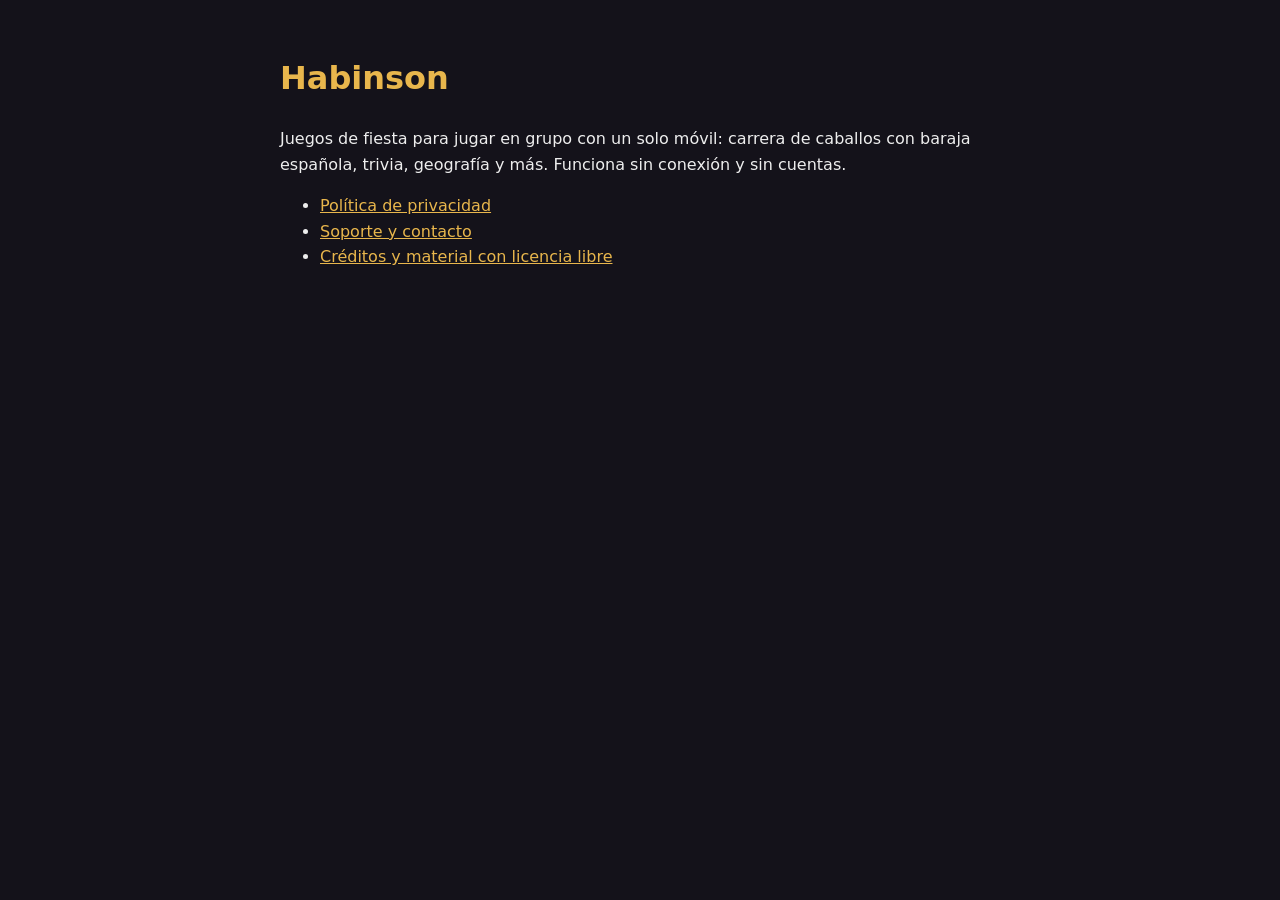
<file: docs/index.html>
<!DOCTYPE html>
<html lang="es"><head><meta charset="utf-8"><meta name="viewport" content="width=device-width,initial-scale=1">
<title>Habinson · Juegos de fiesta</title><link rel="stylesheet" href="estilo.css"></head>
<body><main>
<h1>Habinson</h1>
<p>Juegos de fiesta para jugar en grupo con un solo móvil: carrera de caballos con baraja española, trivia, geografía y más. Funciona sin conexión y sin cuentas.</p>
<ul><li><a href="privacidad.html">Política de privacidad</a></li><li><a href="soporte.html">Soporte y contacto</a></li><li><a href="creditos.html">Créditos y material con licencia libre</a></li></ul>
</main></body></html>
</file>
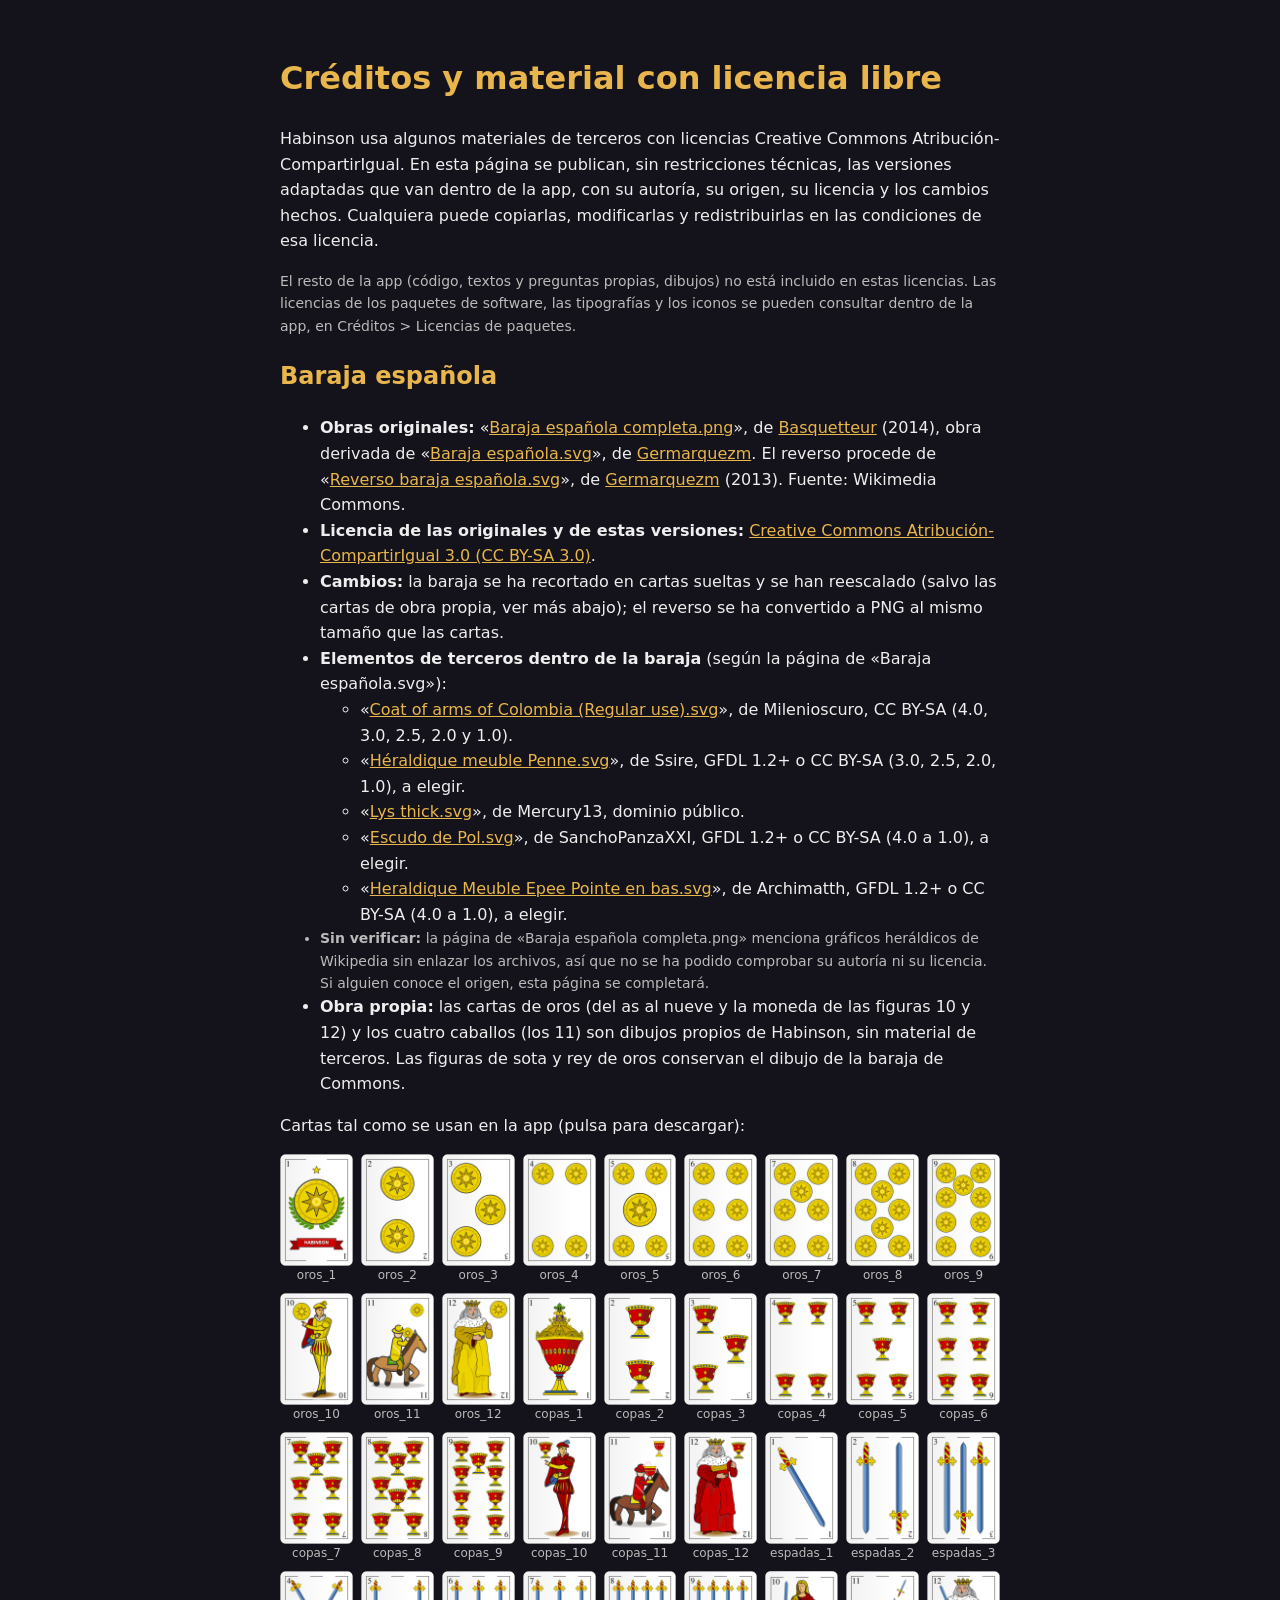
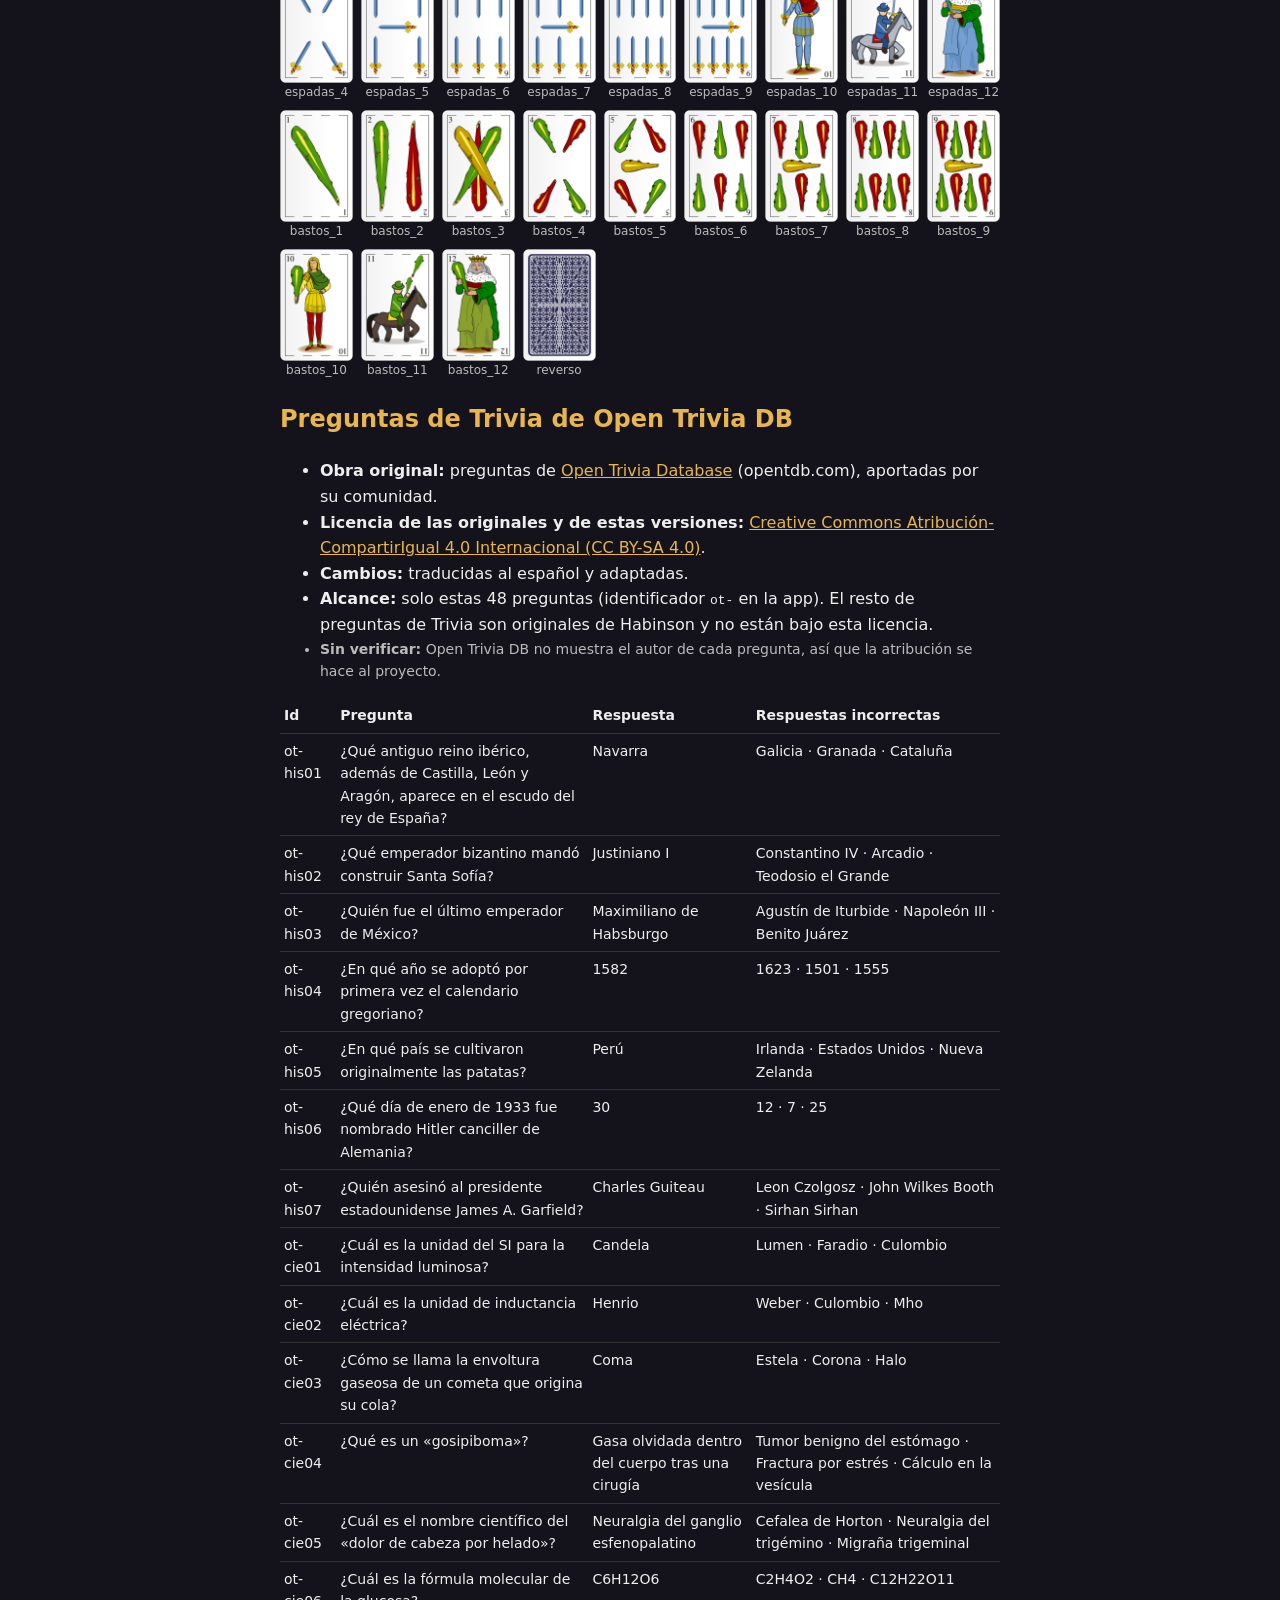
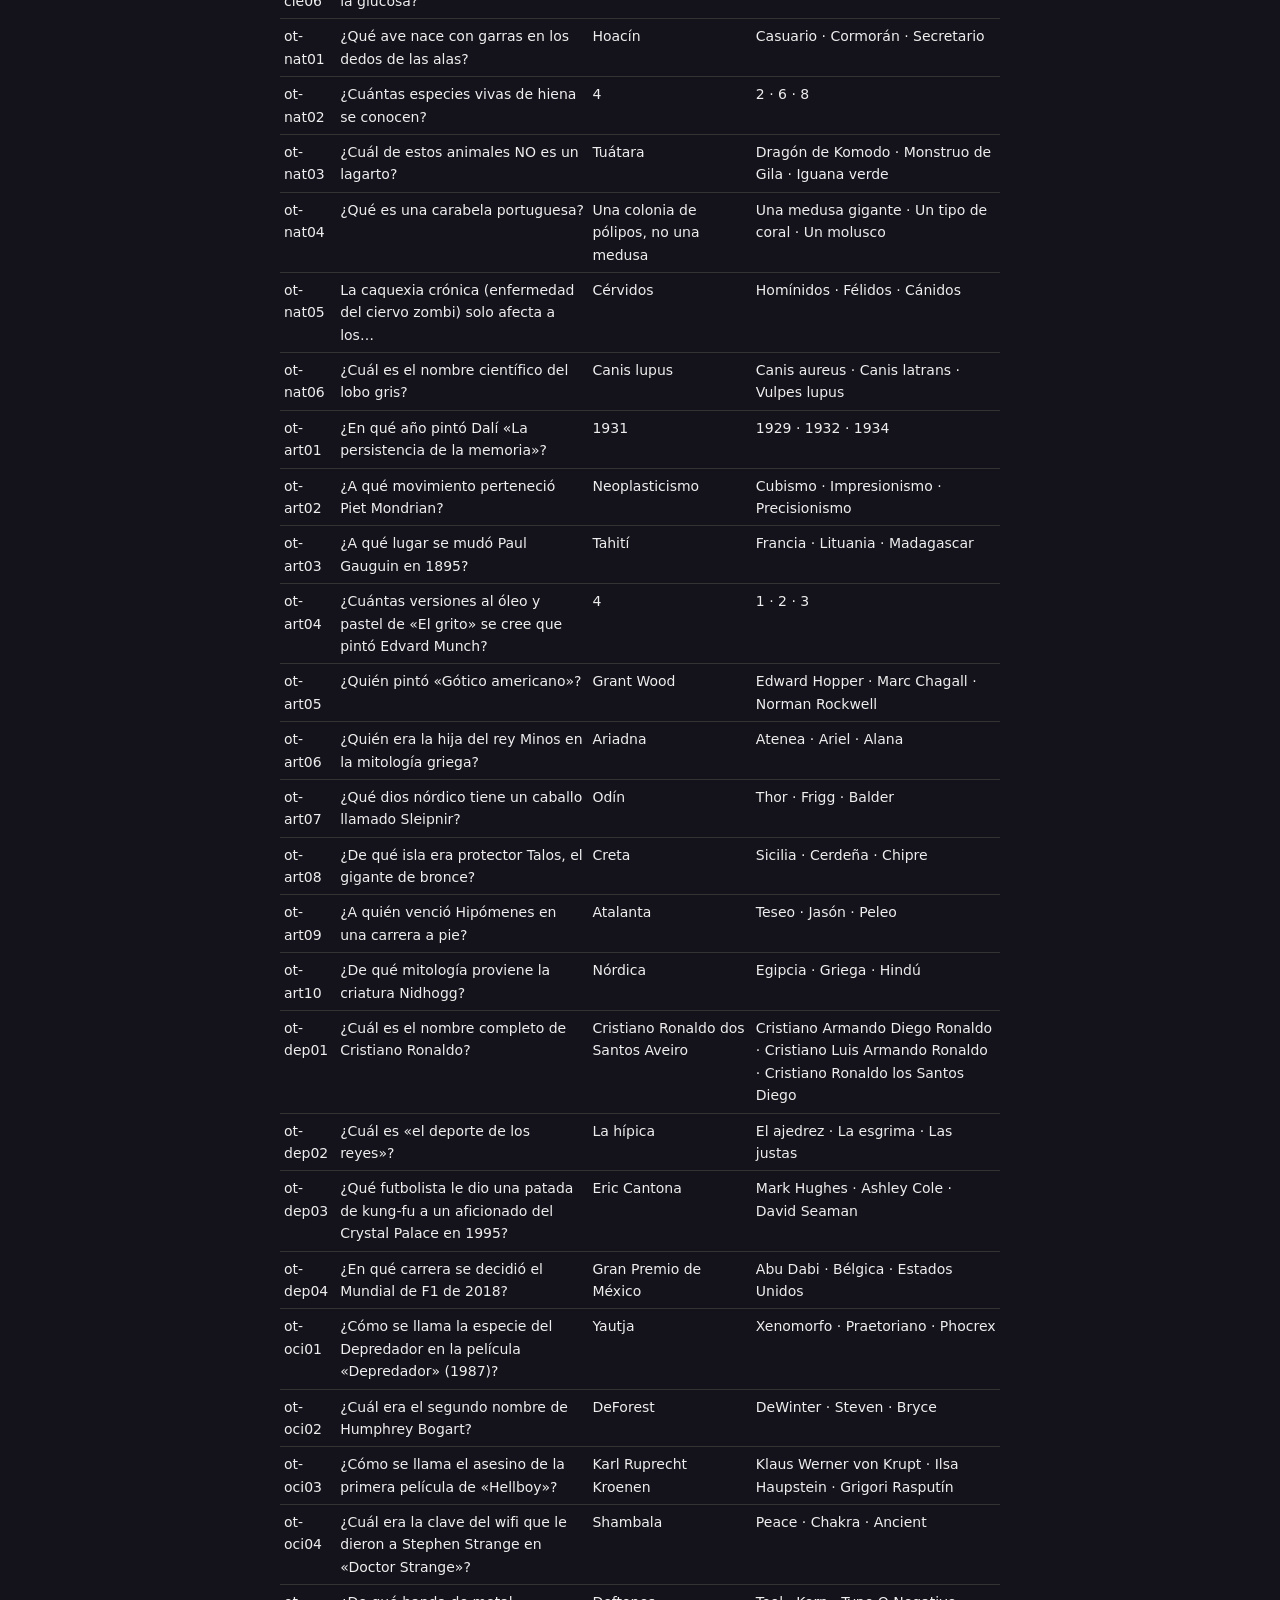
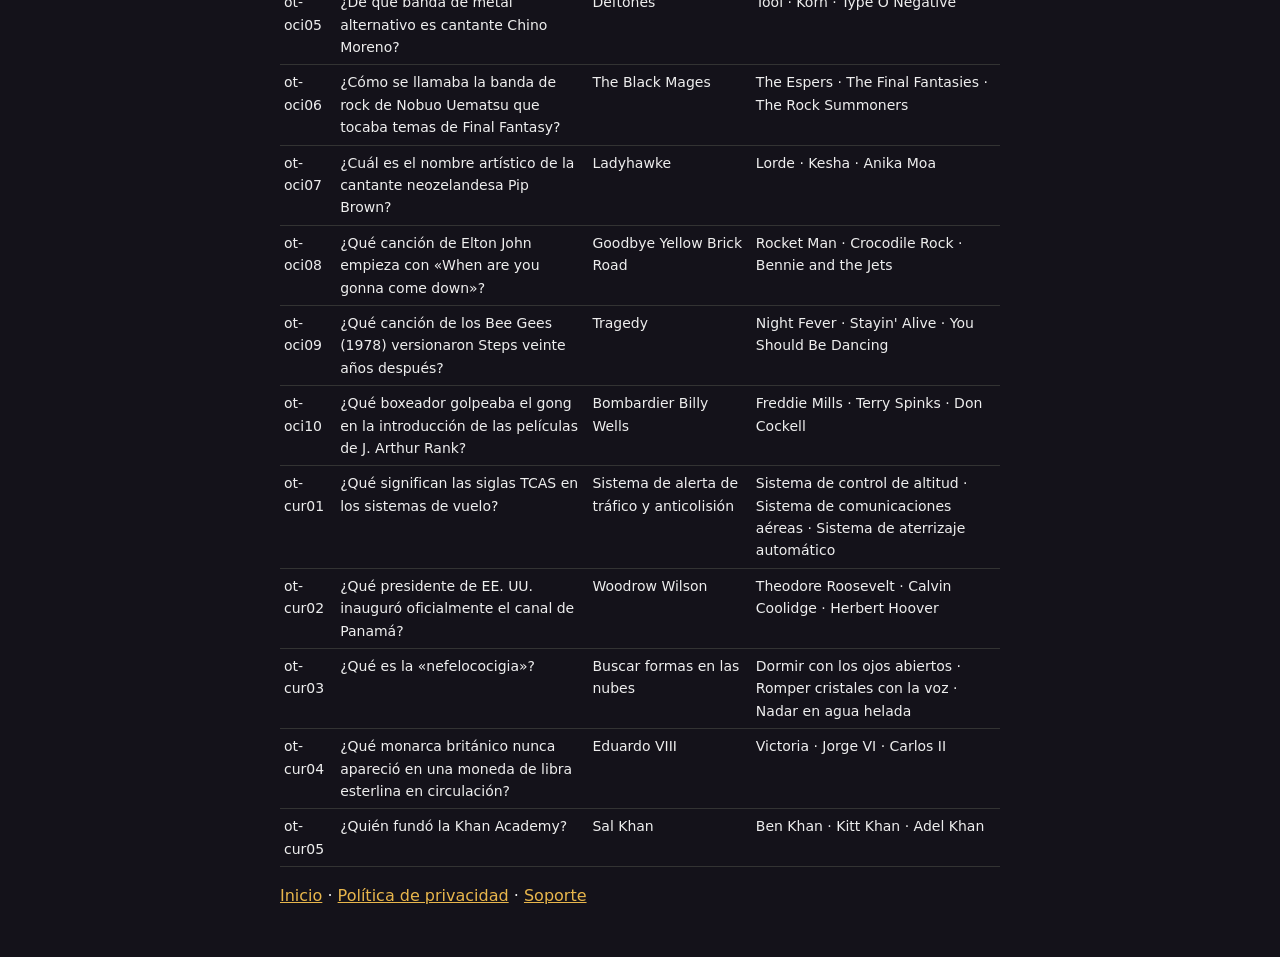
<file: docs/creditos.html>
<!DOCTYPE html>
<html lang="es"><head><meta charset="utf-8"><meta name="viewport" content="width=device-width,initial-scale=1">
<title>Créditos y material con licencia libre · Habinson</title><link rel="stylesheet" href="estilo.css">
<style>
.cartas{display:grid;grid-template-columns:repeat(auto-fill,minmax(72px,1fr));gap:8px}
.cartas a{display:block;text-align:center;font-size:12px;color:#bbb;text-decoration:none}
.cartas img{width:100%;height:auto;display:block}
table{border-collapse:collapse;width:100%;font-size:14px}
th,td{border-bottom:1px solid #333;padding:6px 4px;text-align:left;vertical-align:top}
.nota{color:#bbb;font-size:14px}
</style></head>
<body><main>
<h1>Créditos y material con licencia libre</h1>
<p>Habinson usa algunos materiales de terceros con licencias Creative Commons Atribución-CompartirIgual. En esta página se publican, sin restricciones técnicas, las versiones adaptadas que van dentro de la app, con su autoría, su origen, su licencia y los cambios hechos. Cualquiera puede copiarlas, modificarlas y redistribuirlas en las condiciones de esa licencia.</p>
<p class="nota">El resto de la app (código, textos y preguntas propias, dibujos) no está incluido en estas licencias. Las licencias de los paquetes de software, las tipografías y los iconos se pueden consultar dentro de la app, en Créditos &gt; Licencias de paquetes.</p>

<h2>Baraja española</h2>
<ul>
<li><strong>Obras originales:</strong> «<a href="https://commons.wikimedia.org/wiki/File:Baraja_espa%C3%B1ola_completa.png">Baraja española completa.png</a>», de <a href="https://commons.wikimedia.org/wiki/User:Basquetteur">Basquetteur</a> (2014), obra derivada de «<a href="https://commons.wikimedia.org/wiki/File:Baraja_espa%C3%B1ola.svg">Baraja española.svg</a>», de <a href="https://commons.wikimedia.org/wiki/User:Germarquezm">Germarquezm</a>. El reverso procede de «<a href="https://commons.wikimedia.org/wiki/File:Reverso_baraja_espa%C3%B1ola.svg">Reverso baraja española.svg</a>», de <a href="https://commons.wikimedia.org/wiki/User:Germarquezm">Germarquezm</a> (2013). Fuente: Wikimedia Commons.</li>
<li><strong>Licencia de las originales y de estas versiones:</strong> <a href="https://creativecommons.org/licenses/by-sa/3.0/deed.es">Creative Commons Atribución-CompartirIgual 3.0 (CC BY-SA 3.0)</a>.</li>
<li><strong>Cambios:</strong> la baraja se ha recortado en cartas sueltas y se han reescalado (salvo las cartas de obra propia, ver más abajo); el reverso se ha convertido a PNG al mismo tamaño que las cartas.</li>
<li><strong>Elementos de terceros dentro de la baraja</strong> (según la página de «Baraja española.svg»):
<ul>
<li>«<a href="https://commons.wikimedia.org/wiki/File:Coat_of_arms_of_Colombia_(Regular_use).svg">Coat of arms of Colombia (Regular use).svg</a>», de Milenioscuro, CC BY-SA (4.0, 3.0, 2.5, 2.0 y 1.0).</li>
<li>«<a href="https://commons.wikimedia.org/wiki/File:H%C3%A9raldique_meuble_Penne.svg">Héraldique meuble Penne.svg</a>», de Ssire, GFDL 1.2+ o CC BY-SA (3.0, 2.5, 2.0, 1.0), a elegir.</li>
<li>«<a href="https://commons.wikimedia.org/wiki/File:Lys_thick.svg">Lys thick.svg</a>», de Mercury13, dominio público.</li>
<li>«<a href="https://commons.wikimedia.org/wiki/File:Escudo_de_Pol.svg">Escudo de Pol.svg</a>», de SanchoPanzaXXI, GFDL 1.2+ o CC BY-SA (4.0 a 1.0), a elegir.</li>
<li>«<a href="https://commons.wikimedia.org/wiki/File:Heraldique_Meuble_Epee_Pointe_en_bas.svg">Heraldique Meuble Epee Pointe en bas.svg</a>», de Archimatth, GFDL 1.2+ o CC BY-SA (4.0 a 1.0), a elegir.</li>
</ul></li>
<li class="nota"><strong>Sin verificar:</strong> la página de «Baraja española completa.png» menciona gráficos heráldicos de Wikipedia sin enlazar los archivos, así que no se ha podido comprobar su autoría ni su licencia. Si alguien conoce el origen, esta página se completará.</li>
<li><strong>Obra propia:</strong> las cartas de oros (del as al nueve y la moneda de las figuras 10 y 12) y los cuatro caballos (los 11) son dibujos propios de Habinson, sin material de terceros. Las figuras de sota y rey de oros conservan el dibujo de la baraja de Commons.</li>
</ul>
<p>Cartas tal como se usan en la app (pulsa para descargar):</p>
<div class="cartas">
<a href="cartas/oros_1.png"><img src="cartas/oros_1.png" alt="As de oros" loading="lazy">oros_1</a>
<a href="cartas/oros_2.png"><img src="cartas/oros_2.png" alt="Dos de oros" loading="lazy">oros_2</a>
<a href="cartas/oros_3.png"><img src="cartas/oros_3.png" alt="Tres de oros" loading="lazy">oros_3</a>
<a href="cartas/oros_4.png"><img src="cartas/oros_4.png" alt="Cuatro de oros" loading="lazy">oros_4</a>
<a href="cartas/oros_5.png"><img src="cartas/oros_5.png" alt="Cinco de oros" loading="lazy">oros_5</a>
<a href="cartas/oros_6.png"><img src="cartas/oros_6.png" alt="Seis de oros" loading="lazy">oros_6</a>
<a href="cartas/oros_7.png"><img src="cartas/oros_7.png" alt="Siete de oros" loading="lazy">oros_7</a>
<a href="cartas/oros_8.png"><img src="cartas/oros_8.png" alt="Ocho de oros" loading="lazy">oros_8</a>
<a href="cartas/oros_9.png"><img src="cartas/oros_9.png" alt="Nueve de oros" loading="lazy">oros_9</a>
<a href="cartas/oros_10.png"><img src="cartas/oros_10.png" alt="Sota de oros" loading="lazy">oros_10</a>
<a href="cartas/oros_11.png"><img src="cartas/oros_11.png" alt="Caballo de oros" loading="lazy">oros_11</a>
<a href="cartas/oros_12.png"><img src="cartas/oros_12.png" alt="Rey de oros" loading="lazy">oros_12</a>
<a href="cartas/copas_1.png"><img src="cartas/copas_1.png" alt="As de copas" loading="lazy">copas_1</a>
<a href="cartas/copas_2.png"><img src="cartas/copas_2.png" alt="Dos de copas" loading="lazy">copas_2</a>
<a href="cartas/copas_3.png"><img src="cartas/copas_3.png" alt="Tres de copas" loading="lazy">copas_3</a>
<a href="cartas/copas_4.png"><img src="cartas/copas_4.png" alt="Cuatro de copas" loading="lazy">copas_4</a>
<a href="cartas/copas_5.png"><img src="cartas/copas_5.png" alt="Cinco de copas" loading="lazy">copas_5</a>
<a href="cartas/copas_6.png"><img src="cartas/copas_6.png" alt="Seis de copas" loading="lazy">copas_6</a>
<a href="cartas/copas_7.png"><img src="cartas/copas_7.png" alt="Siete de copas" loading="lazy">copas_7</a>
<a href="cartas/copas_8.png"><img src="cartas/copas_8.png" alt="Ocho de copas" loading="lazy">copas_8</a>
<a href="cartas/copas_9.png"><img src="cartas/copas_9.png" alt="Nueve de copas" loading="lazy">copas_9</a>
<a href="cartas/copas_10.png"><img src="cartas/copas_10.png" alt="Sota de copas" loading="lazy">copas_10</a>
<a href="cartas/copas_11.png"><img src="cartas/copas_11.png" alt="Caballo de copas" loading="lazy">copas_11</a>
<a href="cartas/copas_12.png"><img src="cartas/copas_12.png" alt="Rey de copas" loading="lazy">copas_12</a>
<a href="cartas/espadas_1.png"><img src="cartas/espadas_1.png" alt="As de espadas" loading="lazy">espadas_1</a>
<a href="cartas/espadas_2.png"><img src="cartas/espadas_2.png" alt="Dos de espadas" loading="lazy">espadas_2</a>
<a href="cartas/espadas_3.png"><img src="cartas/espadas_3.png" alt="Tres de espadas" loading="lazy">espadas_3</a>
<a href="cartas/espadas_4.png"><img src="cartas/espadas_4.png" alt="Cuatro de espadas" loading="lazy">espadas_4</a>
<a href="cartas/espadas_5.png"><img src="cartas/espadas_5.png" alt="Cinco de espadas" loading="lazy">espadas_5</a>
<a href="cartas/espadas_6.png"><img src="cartas/espadas_6.png" alt="Seis de espadas" loading="lazy">espadas_6</a>
<a href="cartas/espadas_7.png"><img src="cartas/espadas_7.png" alt="Siete de espadas" loading="lazy">espadas_7</a>
<a href="cartas/espadas_8.png"><img src="cartas/espadas_8.png" alt="Ocho de espadas" loading="lazy">espadas_8</a>
<a href="cartas/espadas_9.png"><img src="cartas/espadas_9.png" alt="Nueve de espadas" loading="lazy">espadas_9</a>
<a href="cartas/espadas_10.png"><img src="cartas/espadas_10.png" alt="Sota de espadas" loading="lazy">espadas_10</a>
<a href="cartas/espadas_11.png"><img src="cartas/espadas_11.png" alt="Caballo de espadas" loading="lazy">espadas_11</a>
<a href="cartas/espadas_12.png"><img src="cartas/espadas_12.png" alt="Rey de espadas" loading="lazy">espadas_12</a>
<a href="cartas/bastos_1.png"><img src="cartas/bastos_1.png" alt="As de bastos" loading="lazy">bastos_1</a>
<a href="cartas/bastos_2.png"><img src="cartas/bastos_2.png" alt="Dos de bastos" loading="lazy">bastos_2</a>
<a href="cartas/bastos_3.png"><img src="cartas/bastos_3.png" alt="Tres de bastos" loading="lazy">bastos_3</a>
<a href="cartas/bastos_4.png"><img src="cartas/bastos_4.png" alt="Cuatro de bastos" loading="lazy">bastos_4</a>
<a href="cartas/bastos_5.png"><img src="cartas/bastos_5.png" alt="Cinco de bastos" loading="lazy">bastos_5</a>
<a href="cartas/bastos_6.png"><img src="cartas/bastos_6.png" alt="Seis de bastos" loading="lazy">bastos_6</a>
<a href="cartas/bastos_7.png"><img src="cartas/bastos_7.png" alt="Siete de bastos" loading="lazy">bastos_7</a>
<a href="cartas/bastos_8.png"><img src="cartas/bastos_8.png" alt="Ocho de bastos" loading="lazy">bastos_8</a>
<a href="cartas/bastos_9.png"><img src="cartas/bastos_9.png" alt="Nueve de bastos" loading="lazy">bastos_9</a>
<a href="cartas/bastos_10.png"><img src="cartas/bastos_10.png" alt="Sota de bastos" loading="lazy">bastos_10</a>
<a href="cartas/bastos_11.png"><img src="cartas/bastos_11.png" alt="Caballo de bastos" loading="lazy">bastos_11</a>
<a href="cartas/bastos_12.png"><img src="cartas/bastos_12.png" alt="Rey de bastos" loading="lazy">bastos_12</a>
<a href="cartas/reverso.png"><img src="cartas/reverso.png" alt="Reverso" loading="lazy">reverso</a>
</div>

<h2>Preguntas de Trivia de Open Trivia DB</h2>
<ul>
<li><strong>Obra original:</strong> preguntas de <a href="https://opentdb.com">Open Trivia Database</a> (opentdb.com), aportadas por su comunidad.</li>
<li><strong>Licencia de las originales y de estas versiones:</strong> <a href="https://creativecommons.org/licenses/by-sa/4.0/deed.es">Creative Commons Atribución-CompartirIgual 4.0 Internacional (CC BY-SA 4.0)</a>.</li>
<li><strong>Cambios:</strong> traducidas al español y adaptadas.</li>
<li><strong>Alcance:</strong> solo estas 48 preguntas (identificador <code>ot-</code> en la app). El resto de preguntas de Trivia son originales de Habinson y no están bajo esta licencia.</li>
<li class="nota"><strong>Sin verificar:</strong> Open Trivia DB no muestra el autor de cada pregunta, así que la atribución se hace al proyecto.</li>
</ul>
<table>
<thead><tr><th>Id</th><th>Pregunta</th><th>Respuesta</th><th>Respuestas incorrectas</th></tr></thead>
<tbody>
<tr><td>ot-his01</td><td>¿Qué antiguo reino ibérico, además de Castilla, León y Aragón, aparece en el escudo del rey de España?</td><td>Navarra</td><td>Galicia · Granada · Cataluña</td></tr>
<tr><td>ot-his02</td><td>¿Qué emperador bizantino mandó construir Santa Sofía?</td><td>Justiniano I</td><td>Constantino IV · Arcadio · Teodosio el Grande</td></tr>
<tr><td>ot-his03</td><td>¿Quién fue el último emperador de México?</td><td>Maximiliano de Habsburgo</td><td>Agustín de Iturbide · Napoleón III · Benito Juárez</td></tr>
<tr><td>ot-his04</td><td>¿En qué año se adoptó por primera vez el calendario gregoriano?</td><td>1582</td><td>1623 · 1501 · 1555</td></tr>
<tr><td>ot-his05</td><td>¿En qué país se cultivaron originalmente las patatas?</td><td>Perú</td><td>Irlanda · Estados Unidos · Nueva Zelanda</td></tr>
<tr><td>ot-his06</td><td>¿Qué día de enero de 1933 fue nombrado Hitler canciller de Alemania?</td><td>30</td><td>12 · 7 · 25</td></tr>
<tr><td>ot-his07</td><td>¿Quién asesinó al presidente estadounidense James A. Garfield?</td><td>Charles Guiteau</td><td>Leon Czolgosz · John Wilkes Booth · Sirhan Sirhan</td></tr>
<tr><td>ot-cie01</td><td>¿Cuál es la unidad del SI para la intensidad luminosa?</td><td>Candela</td><td>Lumen · Faradio · Culombio</td></tr>
<tr><td>ot-cie02</td><td>¿Cuál es la unidad de inductancia eléctrica?</td><td>Henrio</td><td>Weber · Culombio · Mho</td></tr>
<tr><td>ot-cie03</td><td>¿Cómo se llama la envoltura gaseosa de un cometa que origina su cola?</td><td>Coma</td><td>Estela · Corona · Halo</td></tr>
<tr><td>ot-cie04</td><td>¿Qué es un «gosipiboma»?</td><td>Gasa olvidada dentro del cuerpo tras una cirugía</td><td>Tumor benigno del estómago · Fractura por estrés · Cálculo en la vesícula</td></tr>
<tr><td>ot-cie05</td><td>¿Cuál es el nombre científico del «dolor de cabeza por helado»?</td><td>Neuralgia del ganglio esfenopalatino</td><td>Cefalea de Horton · Neuralgia del trigémino · Migraña trigeminal</td></tr>
<tr><td>ot-cie06</td><td>¿Cuál es la fórmula molecular de la glucosa?</td><td>C6H12O6</td><td>C2H4O2 · CH4 · C12H22O11</td></tr>
<tr><td>ot-nat01</td><td>¿Qué ave nace con garras en los dedos de las alas?</td><td>Hoacín</td><td>Casuario · Cormorán · Secretario</td></tr>
<tr><td>ot-nat02</td><td>¿Cuántas especies vivas de hiena se conocen?</td><td>4</td><td>2 · 6 · 8</td></tr>
<tr><td>ot-nat03</td><td>¿Cuál de estos animales NO es un lagarto?</td><td>Tuátara</td><td>Dragón de Komodo · Monstruo de Gila · Iguana verde</td></tr>
<tr><td>ot-nat04</td><td>¿Qué es una carabela portuguesa?</td><td>Una colonia de pólipos, no una medusa</td><td>Una medusa gigante · Un tipo de coral · Un molusco</td></tr>
<tr><td>ot-nat05</td><td>La caquexia crónica (enfermedad del ciervo zombi) solo afecta a los…</td><td>Cérvidos</td><td>Homínidos · Félidos · Cánidos</td></tr>
<tr><td>ot-nat06</td><td>¿Cuál es el nombre científico del lobo gris?</td><td>Canis lupus</td><td>Canis aureus · Canis latrans · Vulpes lupus</td></tr>
<tr><td>ot-art01</td><td>¿En qué año pintó Dalí «La persistencia de la memoria»?</td><td>1931</td><td>1929 · 1932 · 1934</td></tr>
<tr><td>ot-art02</td><td>¿A qué movimiento perteneció Piet Mondrian?</td><td>Neoplasticismo</td><td>Cubismo · Impresionismo · Precisionismo</td></tr>
<tr><td>ot-art03</td><td>¿A qué lugar se mudó Paul Gauguin en 1895?</td><td>Tahití</td><td>Francia · Lituania · Madagascar</td></tr>
<tr><td>ot-art04</td><td>¿Cuántas versiones al óleo y pastel de «El grito» se cree que pintó Edvard Munch?</td><td>4</td><td>1 · 2 · 3</td></tr>
<tr><td>ot-art05</td><td>¿Quién pintó «Gótico americano»?</td><td>Grant Wood</td><td>Edward Hopper · Marc Chagall · Norman Rockwell</td></tr>
<tr><td>ot-art06</td><td>¿Quién era la hija del rey Minos en la mitología griega?</td><td>Ariadna</td><td>Atenea · Ariel · Alana</td></tr>
<tr><td>ot-art07</td><td>¿Qué dios nórdico tiene un caballo llamado Sleipnir?</td><td>Odín</td><td>Thor · Frigg · Balder</td></tr>
<tr><td>ot-art08</td><td>¿De qué isla era protector Talos, el gigante de bronce?</td><td>Creta</td><td>Sicilia · Cerdeña · Chipre</td></tr>
<tr><td>ot-art09</td><td>¿A quién venció Hipómenes en una carrera a pie?</td><td>Atalanta</td><td>Teseo · Jasón · Peleo</td></tr>
<tr><td>ot-art10</td><td>¿De qué mitología proviene la criatura Nidhogg?</td><td>Nórdica</td><td>Egipcia · Griega · Hindú</td></tr>
<tr><td>ot-dep01</td><td>¿Cuál es el nombre completo de Cristiano Ronaldo?</td><td>Cristiano Ronaldo dos Santos Aveiro</td><td>Cristiano Armando Diego Ronaldo · Cristiano Luis Armando Ronaldo · Cristiano Ronaldo los Santos Diego</td></tr>
<tr><td>ot-dep02</td><td>¿Cuál es «el deporte de los reyes»?</td><td>La hípica</td><td>El ajedrez · La esgrima · Las justas</td></tr>
<tr><td>ot-dep03</td><td>¿Qué futbolista le dio una patada de kung-fu a un aficionado del Crystal Palace en 1995?</td><td>Eric Cantona</td><td>Mark Hughes · Ashley Cole · David Seaman</td></tr>
<tr><td>ot-dep04</td><td>¿En qué carrera se decidió el Mundial de F1 de 2018?</td><td>Gran Premio de México</td><td>Abu Dabi · Bélgica · Estados Unidos</td></tr>
<tr><td>ot-oci01</td><td>¿Cómo se llama la especie del Depredador en la película «Depredador» (1987)?</td><td>Yautja</td><td>Xenomorfo · Praetoriano · Phocrex</td></tr>
<tr><td>ot-oci02</td><td>¿Cuál era el segundo nombre de Humphrey Bogart?</td><td>DeForest</td><td>DeWinter · Steven · Bryce</td></tr>
<tr><td>ot-oci03</td><td>¿Cómo se llama el asesino de la primera película de «Hellboy»?</td><td>Karl Ruprecht Kroenen</td><td>Klaus Werner von Krupt · Ilsa Haupstein · Grigori Rasputín</td></tr>
<tr><td>ot-oci04</td><td>¿Cuál era la clave del wifi que le dieron a Stephen Strange en «Doctor Strange»?</td><td>Shambala</td><td>Peace · Chakra · Ancient</td></tr>
<tr><td>ot-oci05</td><td>¿De qué banda de metal alternativo es cantante Chino Moreno?</td><td>Deftones</td><td>Tool · Korn · Type O Negative</td></tr>
<tr><td>ot-oci06</td><td>¿Cómo se llamaba la banda de rock de Nobuo Uematsu que tocaba temas de Final Fantasy?</td><td>The Black Mages</td><td>The Espers · The Final Fantasies · The Rock Summoners</td></tr>
<tr><td>ot-oci07</td><td>¿Cuál es el nombre artístico de la cantante neozelandesa Pip Brown?</td><td>Ladyhawke</td><td>Lorde · Kesha · Anika Moa</td></tr>
<tr><td>ot-oci08</td><td>¿Qué canción de Elton John empieza con «When are you gonna come down»?</td><td>Goodbye Yellow Brick Road</td><td>Rocket Man · Crocodile Rock · Bennie and the Jets</td></tr>
<tr><td>ot-oci09</td><td>¿Qué canción de los Bee Gees (1978) versionaron Steps veinte años después?</td><td>Tragedy</td><td>Night Fever · Stayin' Alive · You Should Be Dancing</td></tr>
<tr><td>ot-oci10</td><td>¿Qué boxeador golpeaba el gong en la introducción de las películas de J. Arthur Rank?</td><td>Bombardier Billy Wells</td><td>Freddie Mills · Terry Spinks · Don Cockell</td></tr>
<tr><td>ot-cur01</td><td>¿Qué significan las siglas TCAS en los sistemas de vuelo?</td><td>Sistema de alerta de tráfico y anticolisión</td><td>Sistema de control de altitud · Sistema de comunicaciones aéreas · Sistema de aterrizaje automático</td></tr>
<tr><td>ot-cur02</td><td>¿Qué presidente de EE. UU. inauguró oficialmente el canal de Panamá?</td><td>Woodrow Wilson</td><td>Theodore Roosevelt · Calvin Coolidge · Herbert Hoover</td></tr>
<tr><td>ot-cur03</td><td>¿Qué es la «nefelococigia»?</td><td>Buscar formas en las nubes</td><td>Dormir con los ojos abiertos · Romper cristales con la voz · Nadar en agua helada</td></tr>
<tr><td>ot-cur04</td><td>¿Qué monarca británico nunca apareció en una moneda de libra esterlina en circulación?</td><td>Eduardo VIII</td><td>Victoria · Jorge VI · Carlos II</td></tr>
<tr><td>ot-cur05</td><td>¿Quién fundó la Khan Academy?</td><td>Sal Khan</td><td>Ben Khan · Kitt Khan · Adel Khan</td></tr>
</tbody>
</table>

<p><a href="index.html">Inicio</a> · <a href="privacidad.html">Política de privacidad</a> · <a href="soporte.html">Soporte</a></p>
</main></body></html>
</file>
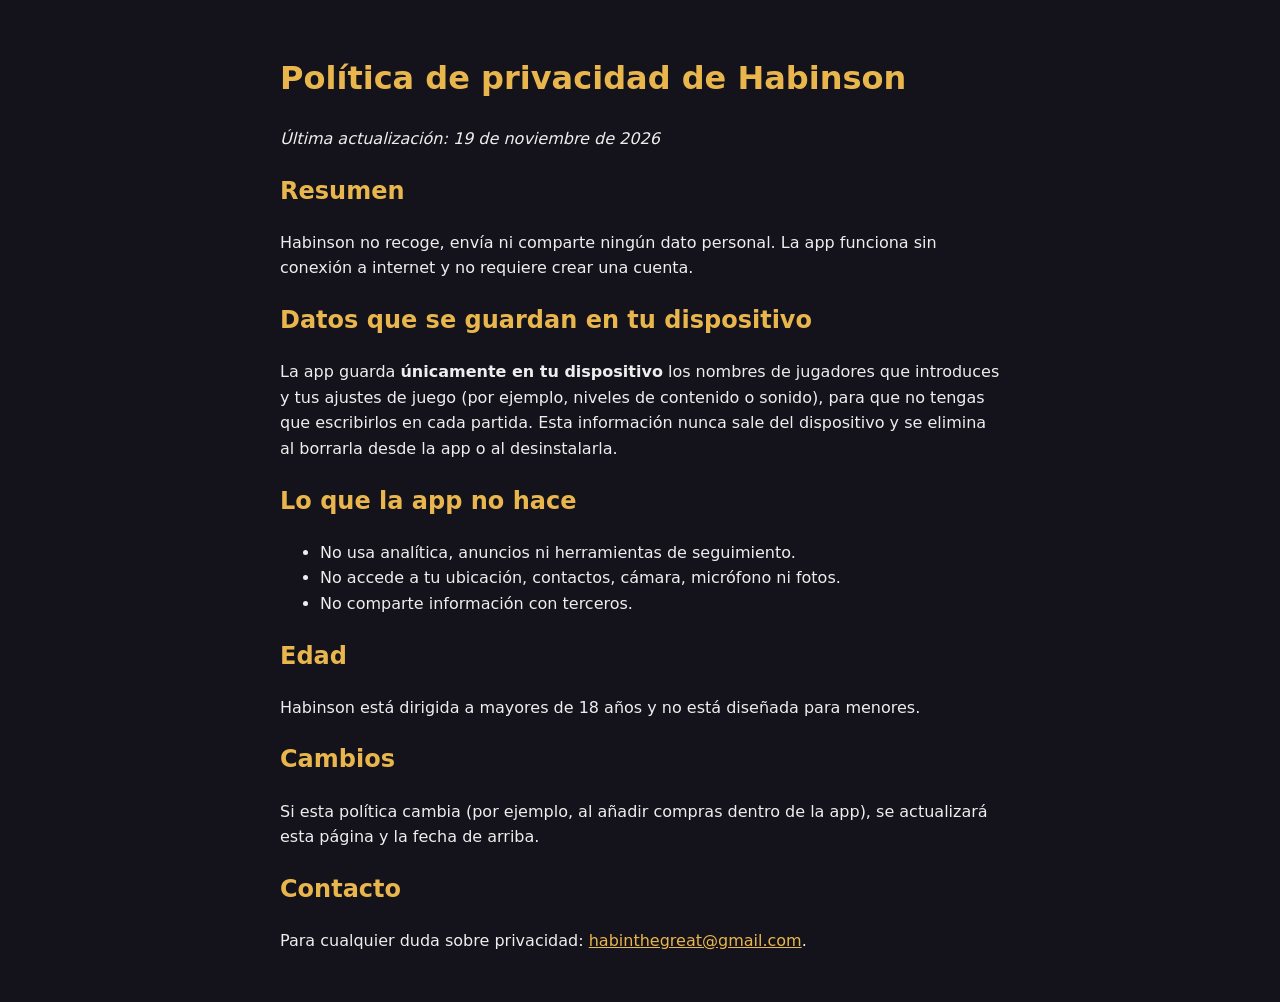
<file: docs/privacidad.html>
<!DOCTYPE html>
<html lang="es"><head><meta charset="utf-8"><meta name="viewport" content="width=device-width,initial-scale=1">
<title>Política de privacidad · Habinson</title><link rel="stylesheet" href="estilo.css"></head>
<body><main>
<h1>Política de privacidad de Habinson</h1>
<p><em>Última actualización: 19 de noviembre de 2026</em></p>

<h2>Resumen</h2>
<p>Habinson no recoge, envía ni comparte ningún dato personal. La app funciona sin conexión a internet y no requiere crear una cuenta.</p>

<h2>Datos que se guardan en tu dispositivo</h2>
<p>La app guarda <strong>únicamente en tu dispositivo</strong> los nombres de jugadores que introduces y tus ajustes de juego (por ejemplo, niveles de contenido o sonido), para que no tengas que escribirlos en cada partida. Esta información nunca sale del dispositivo y se elimina al borrarla desde la app o al desinstalarla.</p>

<h2>Lo que la app no hace</h2>
<ul>
<li>No usa analítica, anuncios ni herramientas de seguimiento.</li>
<li>No accede a tu ubicación, contactos, cámara, micrófono ni fotos.</li>
<li>No comparte información con terceros.</li>
</ul>

<h2>Edad</h2>
<p>Habinson está dirigida a mayores de 18 años y no está diseñada para menores.</p>

<h2>Cambios</h2>
<p>Si esta política cambia (por ejemplo, al añadir compras dentro de la app), se actualizará esta página y la fecha de arriba.</p>

<h2>Contacto</h2>
<p>Para cualquier duda sobre privacidad: <a href="mailto:habinthegreat@gmail.com">habinthegreat@gmail.com</a>.</p>
</main></body></html>
</file>
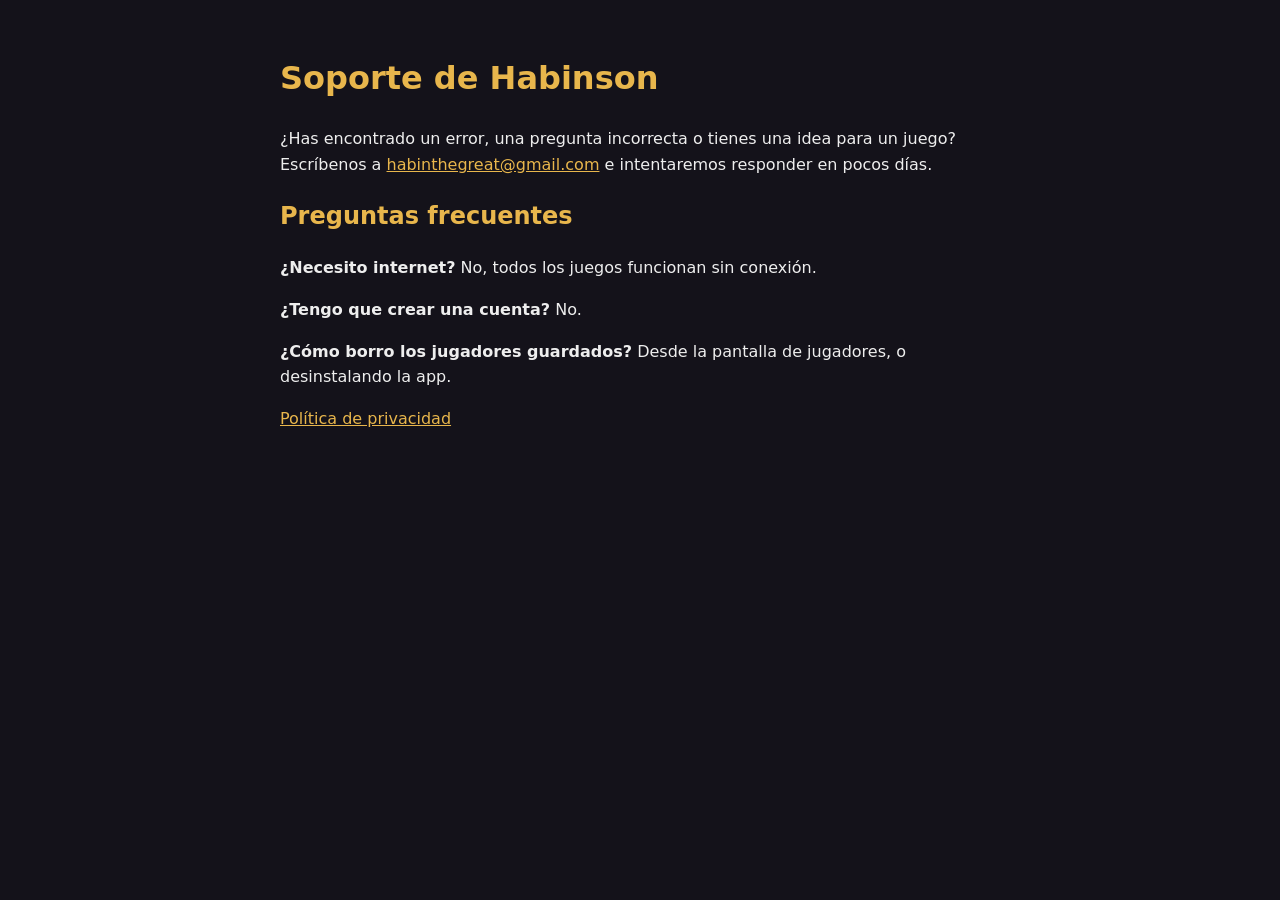
<file: docs/soporte.html>
<!DOCTYPE html>
<html lang="es"><head><meta charset="utf-8"><meta name="viewport" content="width=device-width,initial-scale=1">
<title>Soporte · Habinson</title><link rel="stylesheet" href="estilo.css"></head>
<body><main>
<h1>Soporte de Habinson</h1>
<p>¿Has encontrado un error, una pregunta incorrecta o tienes una idea para un juego? Escríbenos a <a href="mailto:habinthegreat@gmail.com">habinthegreat@gmail.com</a> e intentaremos responder en pocos días.</p>
<h2>Preguntas frecuentes</h2>
<p><strong>¿Necesito internet?</strong> No, todos los juegos funcionan sin conexión.</p>
<p><strong>¿Tengo que crear una cuenta?</strong> No.</p>
<p><strong>¿Cómo borro los jugadores guardados?</strong> Desde la pantalla de jugadores, o desinstalando la app.</p>
<p><a href="privacidad.html">Política de privacidad</a></p>
</main></body></html>
</file>
<file: docs/estilo.css>
body{font-family:system-ui,-apple-system,sans-serif;background:#14121a;color:#eee;line-height:1.6;margin:0}
main{max-width:720px;margin:0 auto;padding:32px 20px}
h1,h2{color:#e8b64c}a{color:#e8b64c}
</file>
